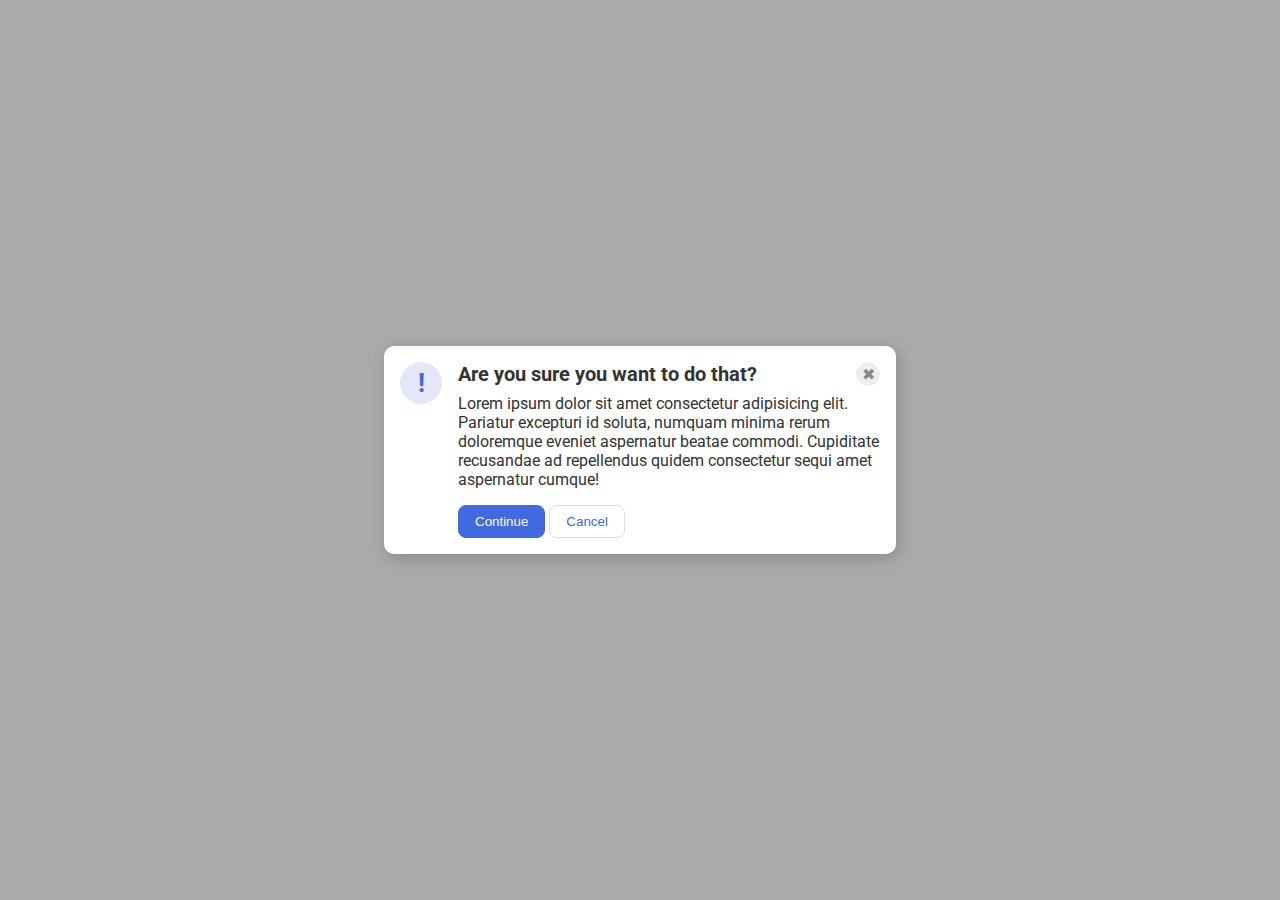
<file: flex/05-flex-modal/index.html>
<!DOCTYPE html>
<html lang="en">
  <head>
    <meta charset="UTF-8">
    <meta http-equiv="X-UA-Compatible" content="IE=edge">
    <meta name="viewport" content="width=device-width, initial-scale=1.0">
    <link rel="stylesheet" href="style.css">
    <title>Modal</title>
  </head>
  <body>
    <div class="modal">
      <div class="icon">!</div>
      <div class="info">
        <div class="header">
          Are you sure you want to do that?
          <button class="close-button">✖</button>
        </div>
        <div class="text">Lorem ipsum dolor sit amet consectetur adipisicing elit. Pariatur excepturi id soluta, numquam minima rerum doloremque eveniet aspernatur beatae commodi. Cupiditate recusandae ad repellendus quidem consectetur sequi amet aspernatur cumque!</div>
        <button class="continue">Continue</button>
        <button class="cancel">Cancel</button>
      </div>
    </div>
  </body>
</html>
</file>
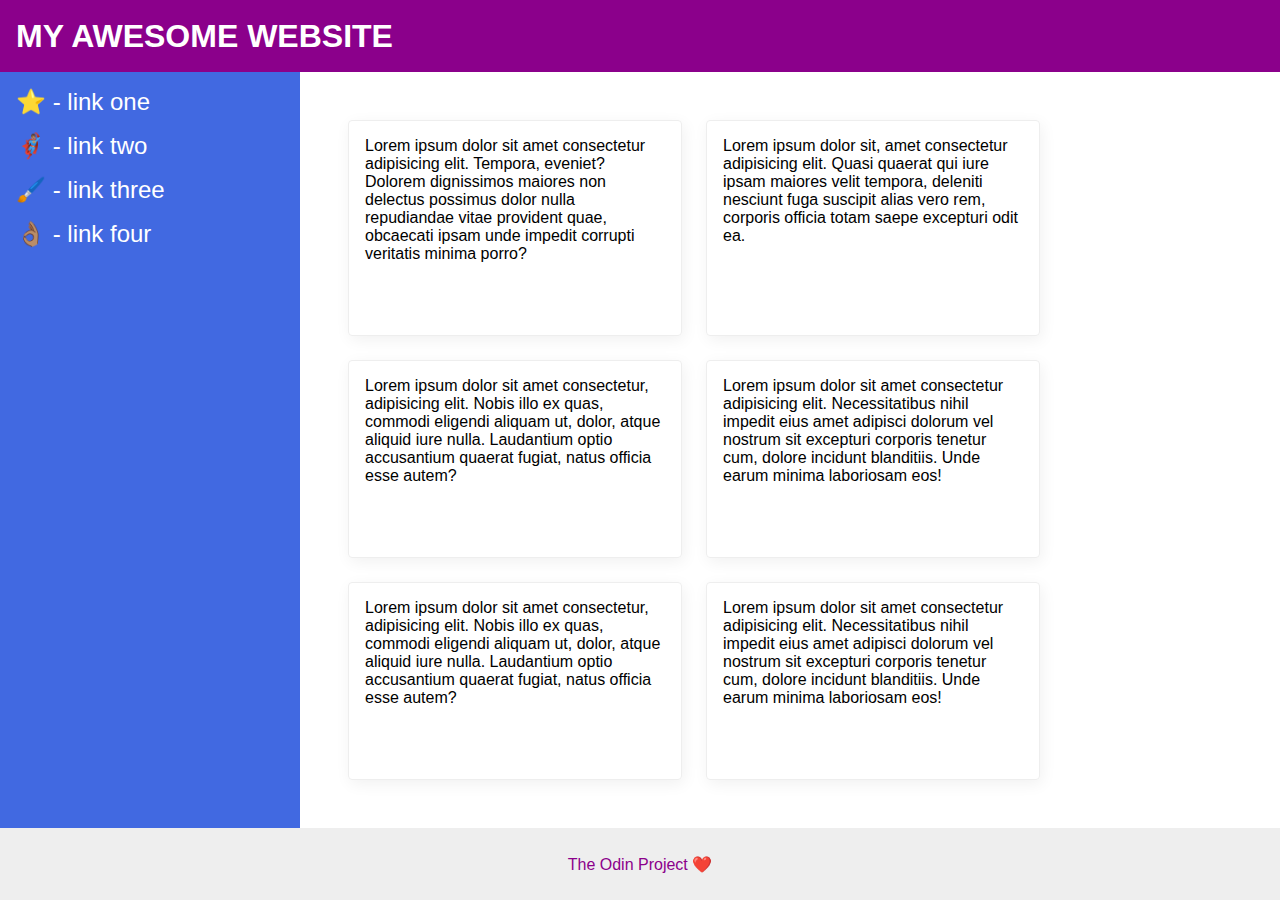
<file: flex/07-flex-layout-2/index.html>
<!DOCTYPE html>
<html lang="en">
  <head>
    <meta charset="UTF-8">
    <meta http-equiv="X-UA-Compatible" content="IE=edge">
    <meta name="viewport" content="width=device-width, initial-scale=1.0">
    <title>The Holy Grail</title>
    <link rel="stylesheet" href="style.css">
  </head>
  <body>
    <div class="header">
      MY AWESOME WEBSITE
    </div>
    
    <div class="content">
      <div class="sidebar">
        <ul>
          <li><a href="#">⭐ - link one</a></li>
          <li><a href="#">🦸🏽‍♂️ - link two</a></li>
          <li><a href="#">🖌️ - link three</a></li>
          <li><a href="#">👌🏽 - link four</a></li>
        </ul>
      </div>
      <div class="card-container">
        <div class="card">Lorem ipsum dolor sit amet consectetur adipisicing elit. Tempora, eveniet? Dolorem dignissimos maiores non delectus possimus dolor nulla repudiandae vitae provident quae, obcaecati ipsam unde impedit corrupti veritatis minima porro?</div>
        <div class="card">Lorem ipsum dolor sit, amet consectetur adipisicing elit. Quasi quaerat qui iure ipsam maiores velit tempora, deleniti nesciunt fuga suscipit alias vero rem, corporis officia totam saepe excepturi odit ea.</div>
        <div class="card">Lorem ipsum dolor sit amet consectetur, adipisicing elit. Nobis illo ex quas, commodi eligendi aliquam ut, dolor, atque aliquid iure nulla. Laudantium optio accusantium quaerat fugiat, natus officia esse autem?</div>
        <div class="card">Lorem ipsum dolor sit amet consectetur adipisicing elit. Necessitatibus nihil impedit eius amet adipisci dolorum vel nostrum sit excepturi corporis tenetur cum, dolore incidunt blanditiis. Unde earum minima laboriosam eos!</div>
        <div class="card">Lorem ipsum dolor sit amet consectetur, adipisicing elit. Nobis illo ex quas, commodi eligendi aliquam ut, dolor, atque aliquid iure nulla. Laudantium optio accusantium quaerat fugiat, natus officia esse autem?</div>
        <div class="card">Lorem ipsum dolor sit amet consectetur adipisicing elit. Necessitatibus nihil impedit eius amet adipisci dolorum vel nostrum sit excepturi corporis tenetur cum, dolore incidunt blanditiis. Unde earum minima laboriosam eos!</div>
      </div>
    </div>
    
    <div class="footer">
      The Odin Project ❤️
    </div>
  </body>
</html>
</file>
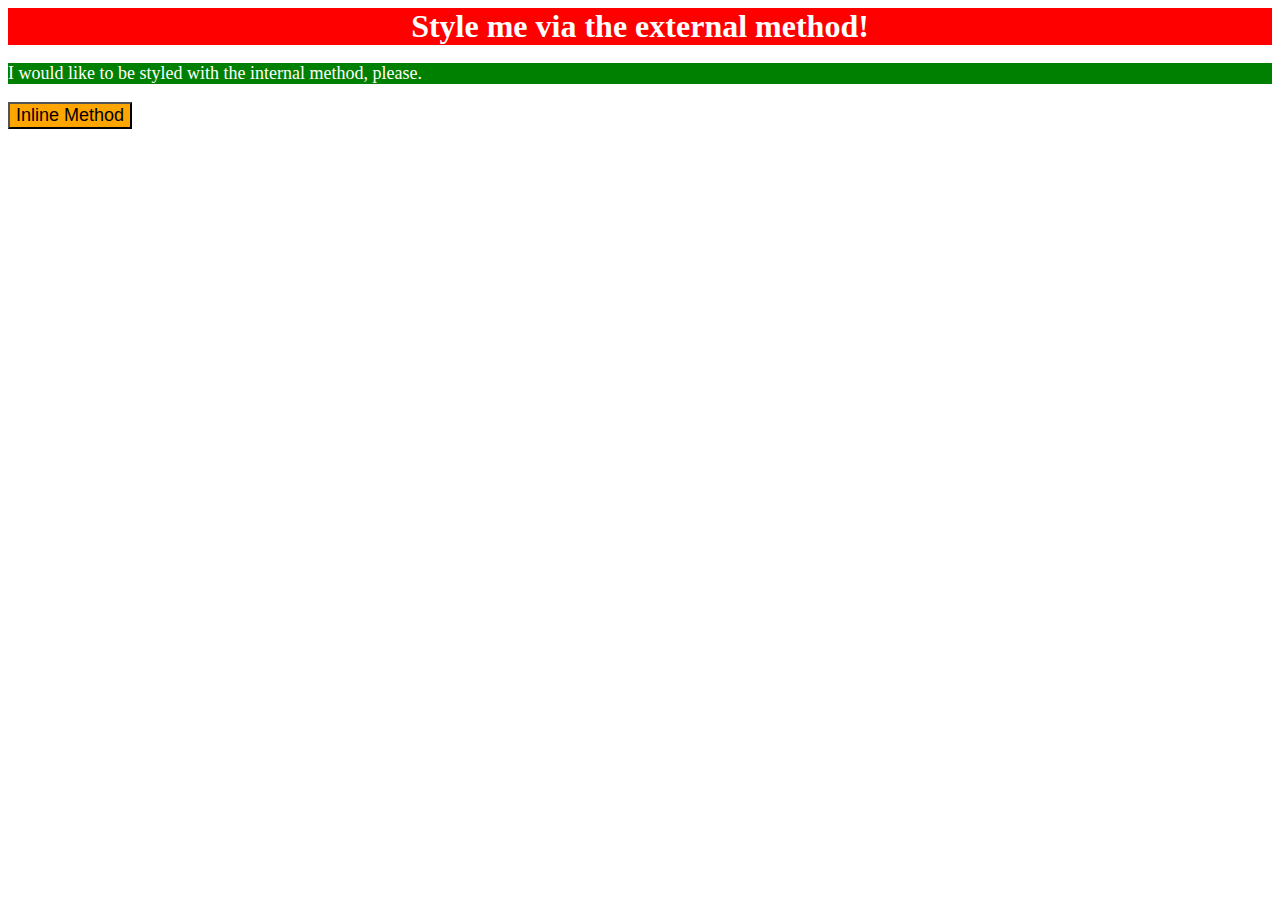
<file: foundations/01-css-methods/index.html>
<!DOCTYPE html>
<html lang="en">
  <head>
    <meta charset="UTF-8">
    <meta http-equiv="X-UA-Compatible" content="IE=edge">
    <meta name="viewport" content="width=device-width, initial-scale=1.0">
    <title>Methods for Adding CSS</title>
    <link rel="stylesheet" href="style.css">
    <style>
      p {
        background-color: green;
        color: white;
        font-size: 18px;
      }
    </style>
  </head>
  <body>
    <div>Style me via the external method!</div>
    <p>I would like to be styled with the internal method, please.</p>
    <button style="background-color: orange; font-size: 18px;">Inline Method</button>
  </body>
</html>
</file>
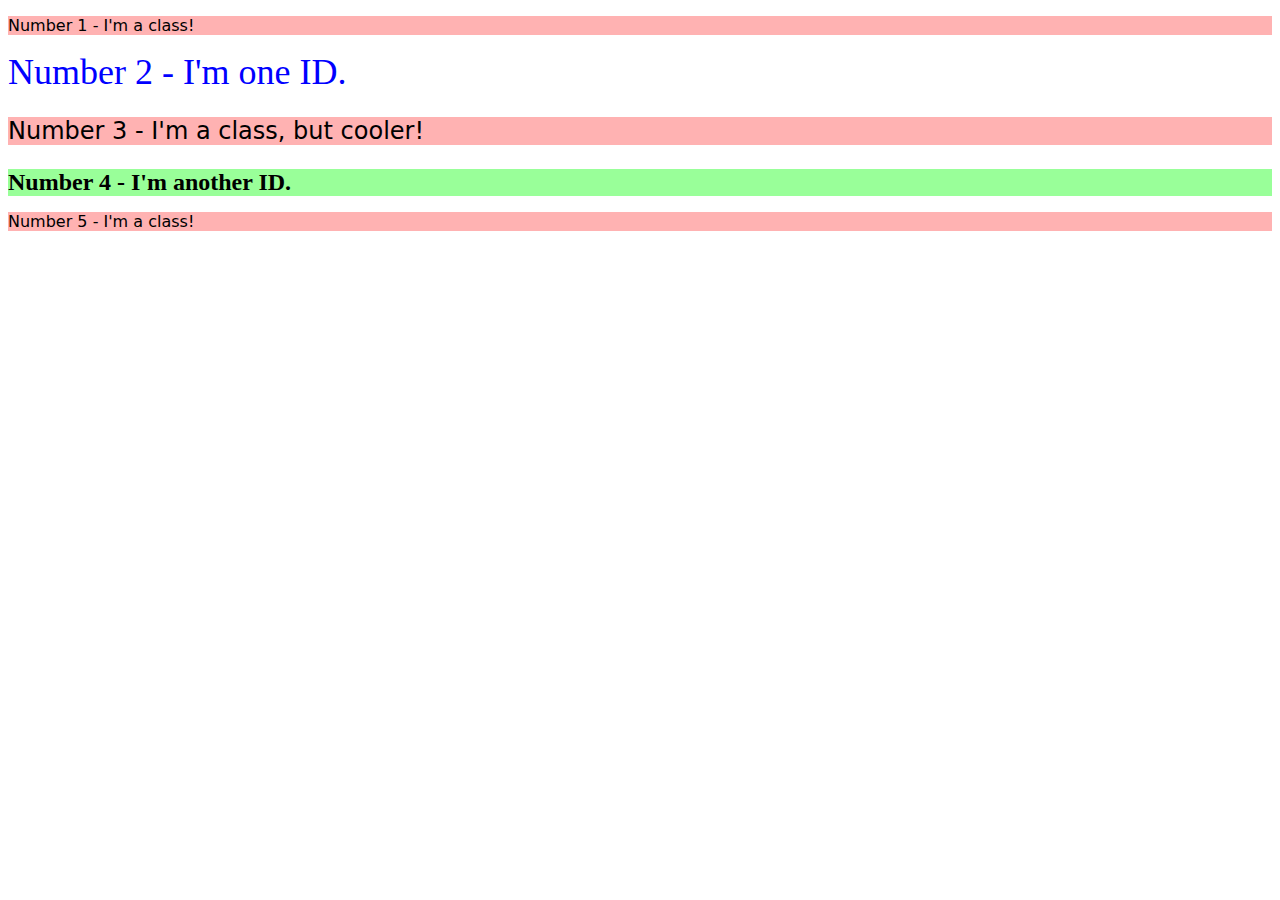
<file: foundations/02-class-id-selectors/index.html>
<!DOCTYPE html>
<html lang="en">
  <head>
    <meta charset="UTF-8">
    <meta http-equiv="X-UA-Compatible" content="IE=edge">
    <meta name="viewport" content="width=device-width, initial-scale=1.0">
    <title>Class and ID Selectors</title>
    <link rel="stylesheet" href="style.css">
  </head>
  <body>
    <p class="odd-numbered">Number 1 - I'm a class!</p>
    <div id="second-element">Number 2 - I'm one ID.</div>
    <p class="odd-numbered set-font-size">Number 3 - I'm a class, but cooler!</p>
    <div id="fourth-element" class="set-font-size">Number 4 - I'm another ID.</div>
    <p class="odd-numbered">Number 5 - I'm a class!</p>
  </body>
</html>
</file>
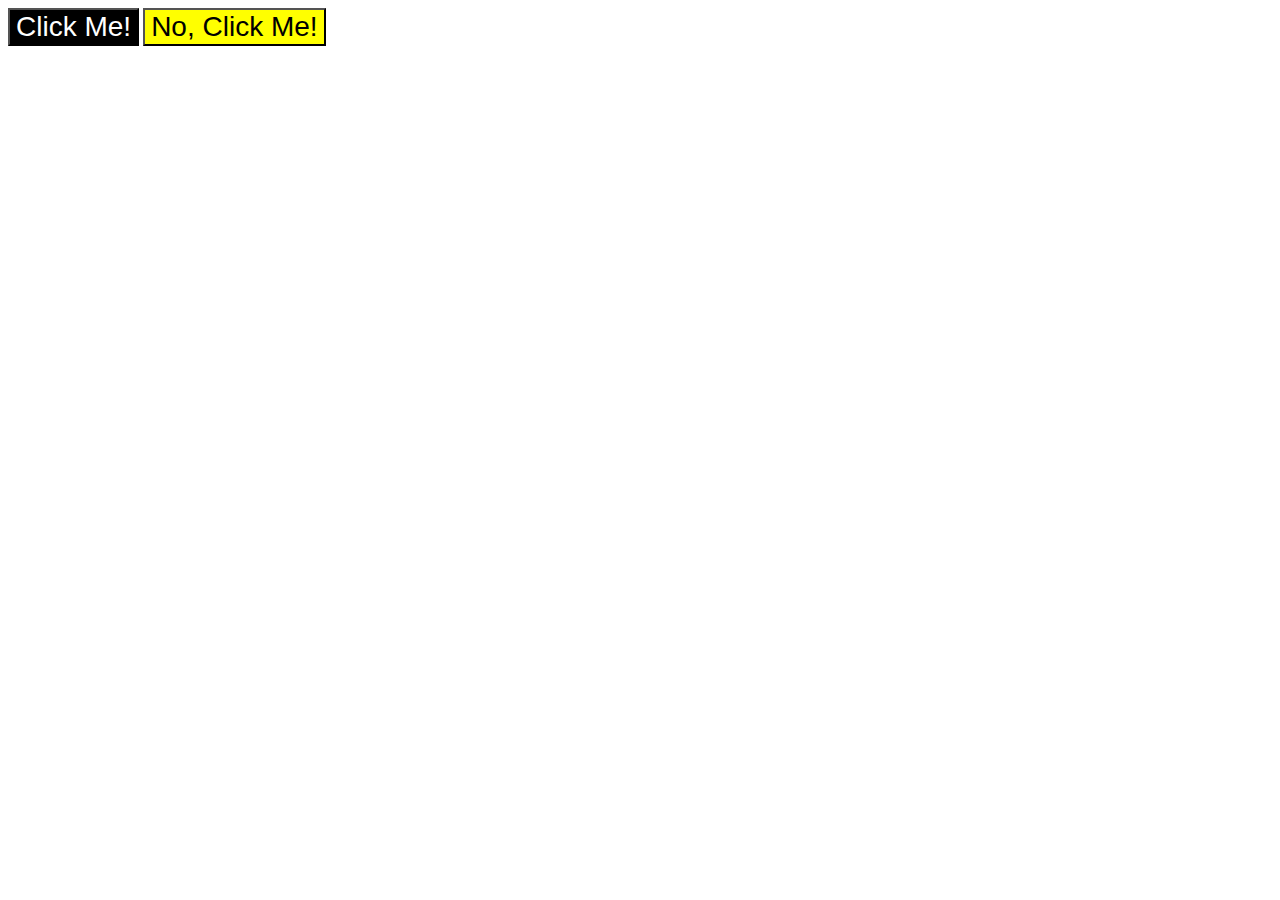
<file: foundations/03-grouping-selectors/index.html>
<!DOCTYPE html>
<html lang="en">
  <head>
    <meta charset="UTF-8">
    <meta http-equiv="X-UA-Compatible" content="IE=edge">
    <meta name="viewport" content="width=device-width, initial-scale=1.0">
    <title>Grouping Selectors</title>
    <link rel="stylesheet" href="style.css">
  </head>
  <body>
    <button class="first-button">Click Me!</button>
    <button class="second-button">No, Click Me!</button>
  </body>
</html>
</file>
<file: flex/05-flex-modal/style.css>
@import url('https://fonts.googleapis.com/css2?family=Roboto:wght@400;700&display=swap');

html, body {
  height: 100%;
}

body {
  font-family: Roboto, sans-serif;
  margin: 0;
  background: #aaa;
  color: #333;
  /* I'll give you this one for free lol */
  display: flex;
  align-items: center;
  justify-content: center;
}

.modal {
  background: white;
  width: 480px;
  border-radius: 10px;
  box-shadow: 2px 4px 16px rgba(0,0,0,.2);
  display: flex;
  gap: 16px;
  padding: 16px;
}

.icon {
  color: royalblue;
  font-size: 26px;
  font-weight: 700;
  background: lavender;
  width: 42px;
  height: 42px;
  border-radius: 50%;
  display: flex;
  align-items: center;
  justify-content: center;
  flex-shrink: 0;
}

.header {
  font-size: 20px;
  font-weight: bold;
  display: flex;
  justify-content: space-between;
  align-items: center;
  margin-bottom: 8px;
}

.text {
  margin-bottom: 16px;
}

.close-button {
  background: #eee;
  border-radius: 50%;
  color: #888;
  font-weight: 400;
  font-size: 16px;
  height: 24px;
  width: 24px;
  display: flex;
  align-items: center;
  justify-content: center;
  border: 1px solid #eee;
  padding: 0;
}

button {
  cursor: pointer;
  padding: 8px 16px;
  border-radius: 8px;
}

button.continue {
  background: royalblue;
  border: 1px solid royalblue;
  color: white;
}

button.cancel {
  background: white;
  border: 1px solid #ddd;
  color: royalblue;
}
</file>
<file: flex/07-flex-layout-2/style.css>
body {
  font-family: -apple-system, BlinkMacSystemFont, 'Segoe UI', Roboto, Oxygen, Ubuntu, Cantarell, 'Open Sans', 'Helvetica Neue', sans-serif;
  margin: 0;
  min-height: 100vh;
  display: flex;
  flex-direction: column;
}

ul {
  display: flex;
  flex-direction: column;
  list-style-type: none;
  margin: 0;
  padding: 0;
  gap: 16px;
  
}

a {
  font-size: 24px;
  text-decoration: none;
  color: white;
}

.header {
  height: 72px;
  background: darkmagenta;
  color: white;
  font-weight: 900;
  font-size: 32px;
  display: flex;
  align-items: center;
  padding-left: 16px;
}

.content {
  flex: 1;
  display: flex;
}

.footer {
  height: 72px;
  background: #eee;
  color: darkmagenta;
  display: flex;
  justify-content: center;
  align-items: center;
}

.sidebar {
  width: 300px;
  background: royalblue;
  box-sizing: border-box;
  flex: 1 0 auto;
  padding: 16px;
}

.card-container {
  display: flex;
  flex-wrap: wrap;
  padding: 48px;
  gap: 24px;
}

.card {
  border: 1px solid #eee;
  box-shadow: 2px 4px 16px rgba(0,0,0,.06);
  border-radius: 4px;
  width: 300px;
  padding: 16px;
}
</file>
<file: foundations/01-css-methods/style.css>
div {
    background-color: red;
    color: white;
    font-size: 32px;
    text-align: center;
    font-weight: bold;
}
</file>
<file: foundations/02-class-id-selectors/style.css>
.odd-numbered {
    background-color: rgba(255, 0, 0, 0.3);
    font-family: Verdana, 'DejaVu Sans', sans-serif;
}

#second-element {
    color: blue;
    font-size: 36px;
}

.set-font-size {
    font-size: 24px;
}

#fourth-element {
    background-color: rgba(0, 255, 0, 0.4);
    font-weight: bold;
}
</file>
<file: foundations/03-grouping-selectors/style.css>
.first-button, 
.second-button {
    font-size: 28px;
    font-family: Helvetica, 'Times New Roman', sans-serif;
}

.first-button {
    background-color: black;
    color: white;
}

.second-button {
    background-color: yellow;
}
</file>
